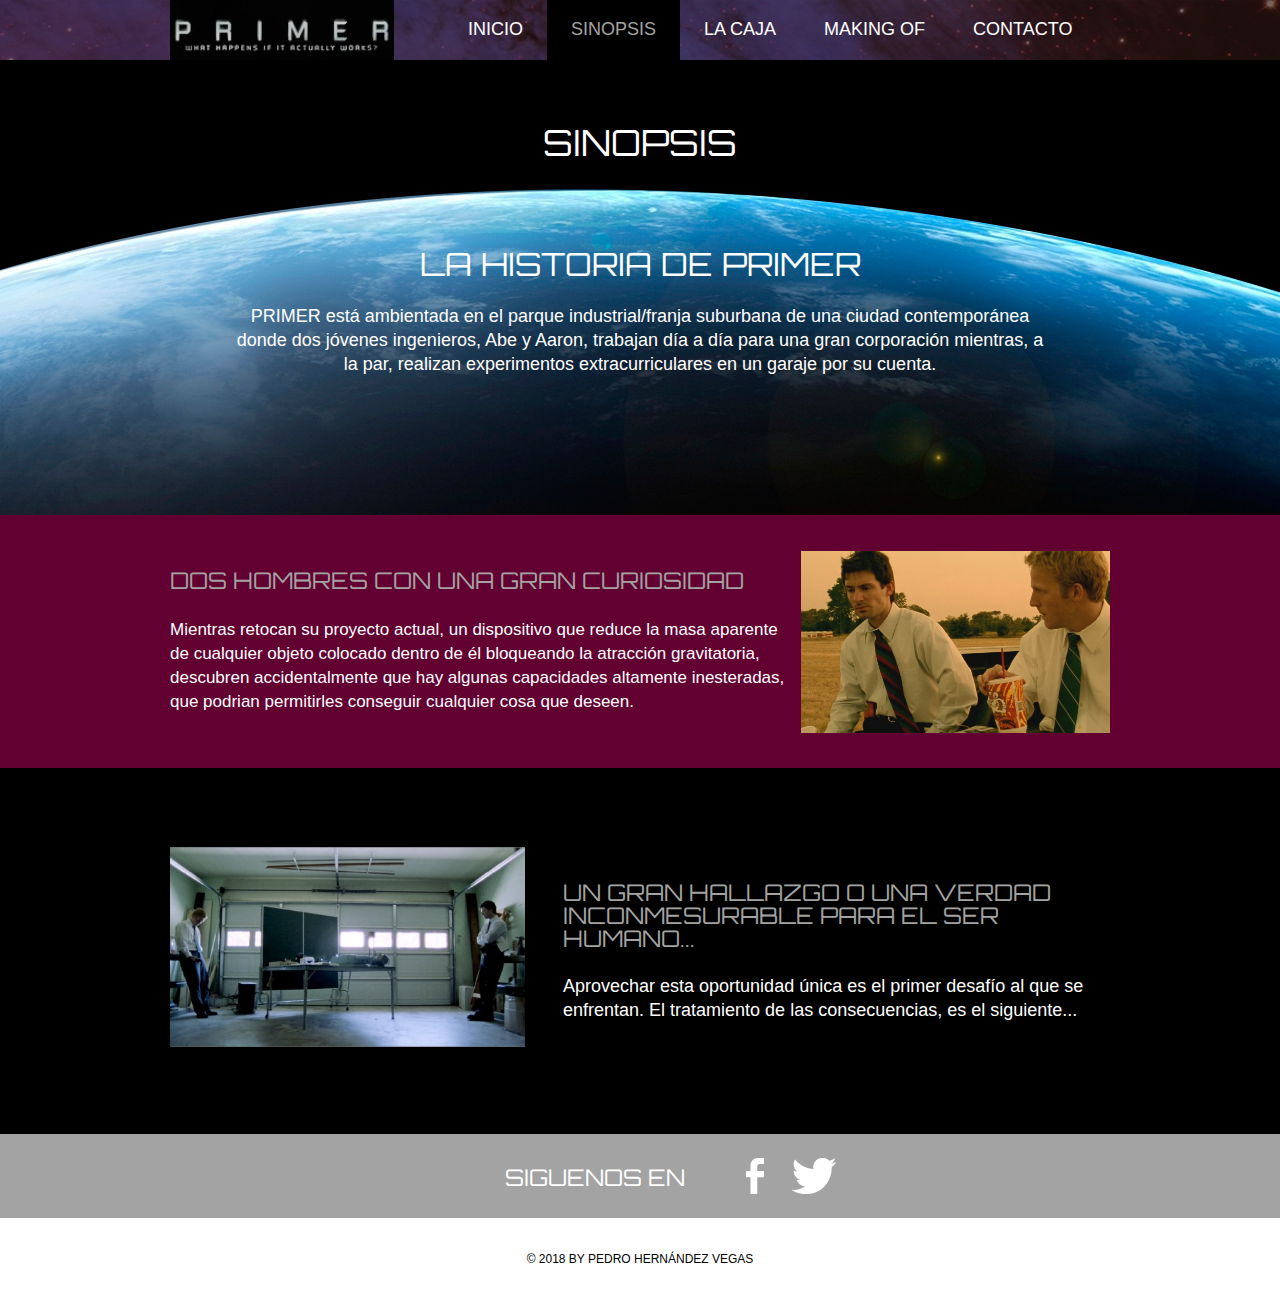
<file: about.html>
<!doctype html>
<html>
<head>
    <style>
        @import url('https://fonts.googleapis.com/css?family=Orbitron');
    </style>
	<meta charset="UTF-8">
	<meta name="viewport" content="width=device-width, initial-scale=1.0">
	<title>Sinopsis - la historia de primer</title>
	<link rel="stylesheet" href="css/style.css" type="text/css">
	<link rel="stylesheet" type="text/css" href="css/mobile.css">
	<script src="js/mobile.js" type="text/javascript"></script>
</head>
<body>
	<div id="page">
		<div id="header">
			<div>
				<a href="index.html" class="logo" ><img src="images/logo.png" alt="" height="60"></a>
				<ul id="navigation">
					<li>
						<a href="index.html">Inicio</a>
					</li>
					<li class="selected">
						<a href="about.html">Sinopsis</a>
					</li>
					<li>
						<a href="projects.html">La caja</a>
					</li>
					<li>
						<a href="blog.html">Making of</a>
					</li>
					<li>
						<a href="contact.html">Contacto</a>
					</li>
				</ul>
			</div>
		</div>
		<div id="body" class="about">
			<div class="header">
				<div>
					<h1>Sinopsis</h1>
					<h2>La historia de primer</h2>
					<p>PRIMER está ambientada en el parque industrial/franja suburbana de una ciudad contemporánea donde dos jóvenes ingenieros, Abe y Aaron, trabajan día a día para una gran corporación mientras, a la par, realizan experimentos extracurriculares en un garaje por su cuenta.</p>
				</div>
			</div>
			<div class="body">
				<div>
					<img src="images/characters.jpg" alt="" height="182">
					<h2>Dos hombres con una gran curiosidad</h2>
					<p> Mientras retocan su proyecto actual, un dispositivo que reduce la masa aparente de cualquier objeto colocado dentro de él bloqueando la atracción gravitatoria, descubren accidentalmente que hay algunas capacidades altamente inesteradas, que podrian permitirles conseguir cualquier cosa que deseen.</p>
				</div>
			</div>
			<div class="footer">
				<div>
					<img src="images/2.jpg" alt="" height="200">
					<h2>Un gran hallazgo o una verdad inconmesurable para el ser humano...</h2>
					<p> Aprovechar esta oportunidad única es el primer desafío al que se enfrentan. El tratamiento de las consecuencias, es el siguiente...</p>
				</div>s
			</div>
		</div>
		<div id="footer">
			<div class="connect">
				<div>
					<h1>SIGUENOS EN</h1>
					<div>
						<a href="http://facebook.com/pedro.hernandezvegas" class="facebook">facebook</a>
						<a href="https://twitter.com/Pedroherndez?lang=es" class="twitter">twitter</a>
					</div>
				</div>
			</div>
			<div class="footnote">
				<div>
					<p>© 2018 BY PEDRO HERNÁNDEZ VEGAS</p>
				</div>
			</div>
		</div>
	</div>
</body>
</html>
</file>
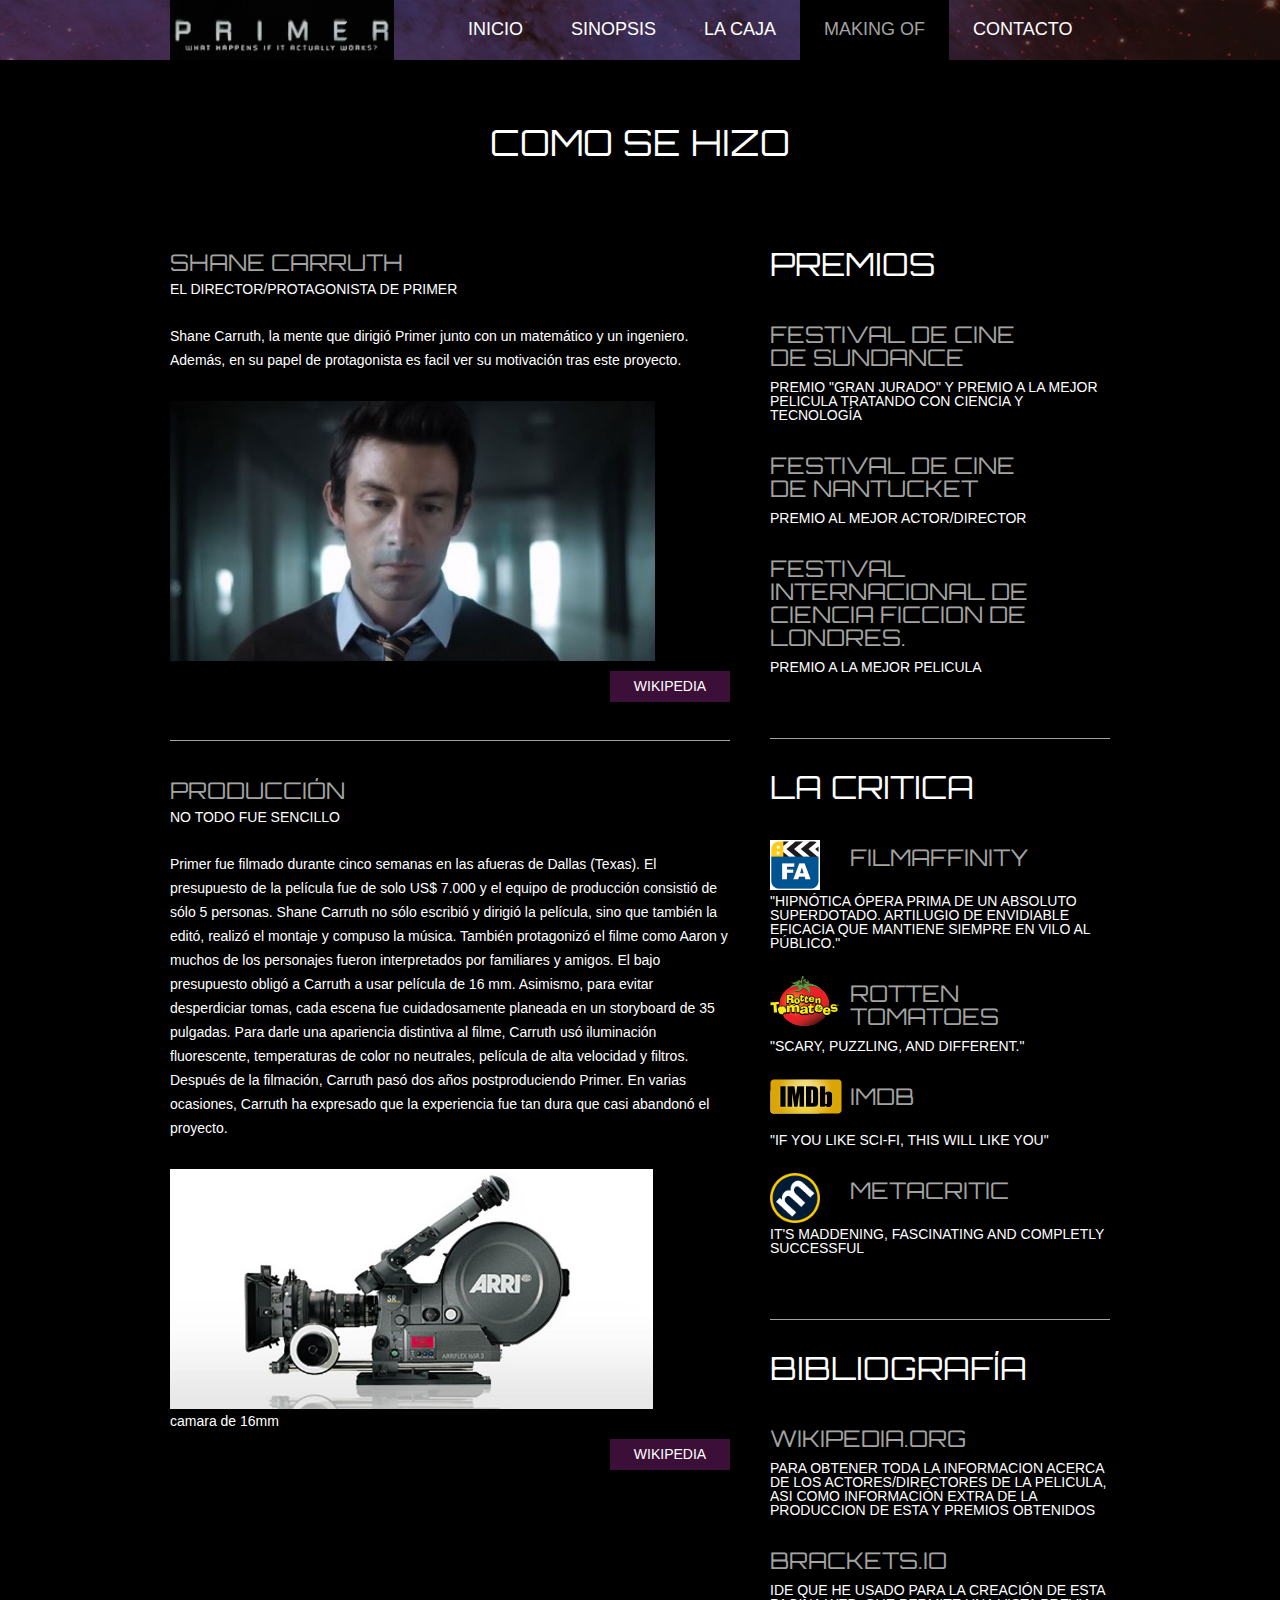
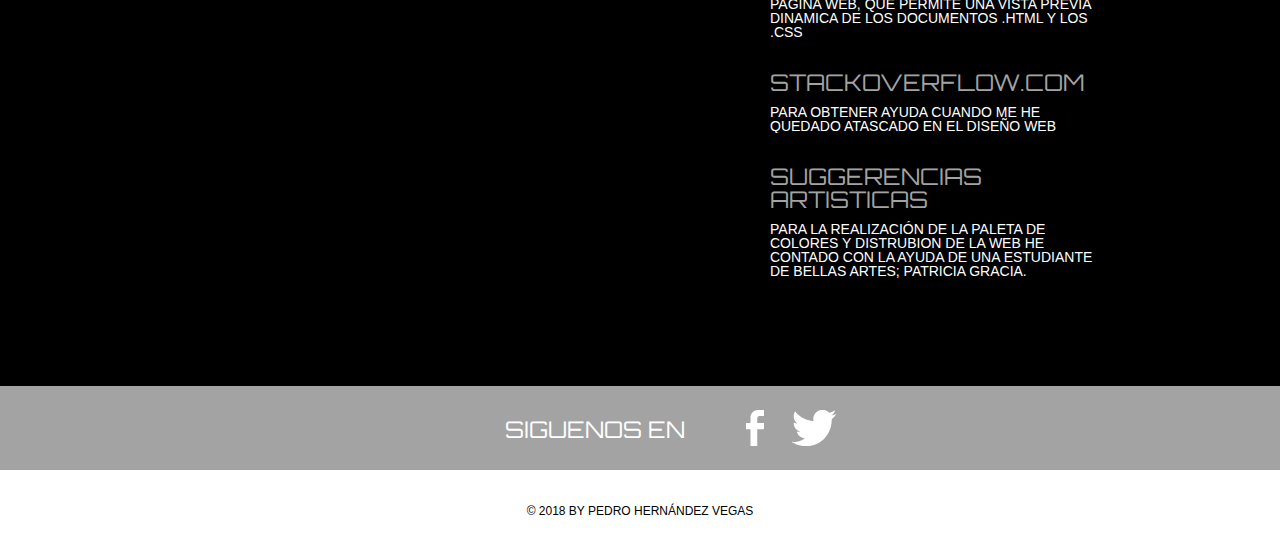
<file: blog.html>
<!doctype html>
<html>
<head>
    <style>
        @import url('https://fonts.googleapis.com/css?family=Orbitron');
    </style>
	<meta charset="UTF-8">
	<meta name="viewport" content="width=device-width, initial-scale=1.0">
	<title>Como se hizo - Primer</title>
	<link rel="stylesheet" href="css/style.css" type="text/css">
	<link rel="stylesheet" type="text/css" href="css/mobile.css">
	<script src="js/mobile.js" type="text/javascript"></script>
</head>
<body>
	<div id="page">
		<div id="header">
			<div>
				<a href="index.html" class="logo"><img src="images/v1.png" alt="" height="60"></a>
				<ul id="navigation">
					<li>
						<a href="index.html">inicio</a>
					</li>
					<li>
						<a href="about.html">sinopsis</a>
					</li>
					<li>
						<a href="projects.html">la caja</a>
					</li>
					<li class="selected">
						<a href="blog.html">making of</a>
					</li>
					<li>
						<a href="contact.html">Contacto</a>
					</li>
				</ul>
			</div>
		</div>
		<div id="body">
			<div class="header">
				<div>
					<h1>Como se hizo</h1>
					<div class="article">
						<ul>
							<li>
								<h1>Shane carruth</h1>
								<span>El director/protagonista de primer</span>
								<p>Shane Carruth, la mente que dirigió Primer junto con un matemático y un ingeniero. Además, en su papel de protagonista es facil ver su motivación tras este proyecto.</p>
                                <a href="https://en.wikipedia.org/wiki/Shane_Carruth"><img src="images/carruth.jpg" alt="" height="260"></a>
								<a href="https://en.wikipedia.org/wiki/Shane_Carruth" class="more">Wikipedia</a>
							</li>
							<li>
								<h1>Producción</h1>
								<span>No todo fue sencillo</span>
								<p>Primer fue filmado durante cinco semanas en las afueras de Dallas (Texas). El presupuesto de la película fue de solo US$ 7.000 y el equipo de producción consistió de sólo 5 personas. Shane Carruth no sólo escribió y dirigió la película, sino que también la editó, realizó el montaje y compuso la música. También protagonizó el filme como Aaron y muchos de los personajes fueron interpretados por familiares y amigos. El bajo presupuesto obligó a Carruth a usar película de 16 mm. Asimismo, para evitar desperdiciar tomas, cada escena fue cuidadosamente planeada en un storyboard de 35 pulgadas. Para darle una apariencia distintiva al filme, Carruth usó iluminación fluorescente, temperaturas de color no neutrales, película de alta velocidad y filtros.

                                Después de la filmación, Carruth pasó dos años postproduciendo Primer. En varias ocasiones, Carruth ha expresado que la experiencia fue tan dura que casi abandonó el proyecto.</p>
                                <a href="https://es.wikipedia.org/wiki/Primer_(pel%C3%ADcula)"><img src="images/16mm.jpg" alt="" height="240"> <p>camara de 16mm</p></a>
								<a href="https://es.wikipedia.org/wiki/Primer_(pel%C3%ADcula)" class="more">Wikipedia</a>
							</li>
						</ul>
					</div>
					<div class="sidebar">
						<ul>
							<li>
								<h1>Premios</h1>
                                <ul>
                                    <li>
                                        <h2>Festival de cine de Sundance</h2>
                                        <span> premio "Gran jurado" y premio a la mejor pelicula tratando con ciencia y tecnología</span>
                                    </li>
                                    <li>
                                        <h2>Festival de cine de Nantucket</h2>
                                        <span>Premio al mejor actor/director</span>
                                    </li>
                                    <li>
                                        <h2>Festival internacional de ciencia ficcion de Londres.</h2>
                                        <span>Premio a la mejor pelicula</span>
                                    </li>
                                </ul>
							</li>
							<li>
								<h1>La critica</h1>
								<ul>
									<li>
										<a href="https://www.filmaffinity.com/es/film338192.html"><img src="images/FA.png" alt="" height="50" ></a>
										<h2>Filmaffinity</h2>
										<span>"Hipnótica ópera prima de un absoluto superdotado. Artilugio de envidiable eficacia que mantiene siempre en vilo al público."</span>
									</li>
									<li>
										<a href="https://www.rottentomatoes.com/m/primer/"><img src="images/RT.svg" alt="" height="50"></a>
										<h2>Rotten Tomatoes</h2>
										<span>"Scary, puzzling, and different."</span>
									</li>
                                    <li>
										<a href="http://www.imdb.com/title/tt0390384/"><img src="images/imdb.svg" alt="" height="35"></a>
										<h2>IMDB</h2>
										<span>"If you like Sci-fi, this will like you"</span>
									</li>
                                    <li>
										<a href="http://www.metacritic.com/movie/primer/"><img src="images/Metacritic.svg.png" alt="" height="50"></a>
										<h2>Metacritic</h2>
										<span>It's maddening, fascinating and completly successful</span>
									</li>
								</ul>
							</li>
                            <li>
                                <h1>Bibliografía</h1>
                                <ul>
                                    <li>
                                        <h2>wikipedia.org</h2>
                                        <span>Para obtener toda la informacion acerca de los actores/directores de la pelicula, asi como información extra de la produccion de esta y premios obtenidos</span>
                                    </li>
                                    <li>
                                        <h2>brackets.io</h2>
                                        <span>IDE que he usado para la creación de esta pagina web, que permite una vista previa dinamica de los documentos .html y los .css</span>
                                    </li>
                                    <li>
                                        <h2>stackOverflow.com</h2>
                                        <span>Para obtener ayuda cuando me he quedado atascado en el diseño web</span>
                                    </li>
                                    <li>
                                        <h2>Suggerencias artisticas</h2>
                                        <span>Para la realización de la paleta de colores y distrubion de la web he contado con la ayuda de una estudiante de bellas artes; Patricia gracia.</span>
                                    </li>
                                </ul>
                            </li>
						</ul>
					</div>
				</div>
			</div>
		</div>
		<div id="footer">
			<div class="connect">
				<div>
					<h1>SIGUENOS EN</h1>
					<div>
						<a href="http://facebook.com/pedro.hernandezvegas" class="facebook">facebook</a>
						<a href="https://twitter.com/Pedroherndez?lang=es" class="twitter">twitter</a>
					</div>
				</div>
			</div>
			<div class="footnote">
				<div>
                    <p>© 2018 BY PEDRO HERNÁNDEZ VEGAS</p>
                </div>
			</div>
		</div>
	</div>
</body>
</html>
</file>
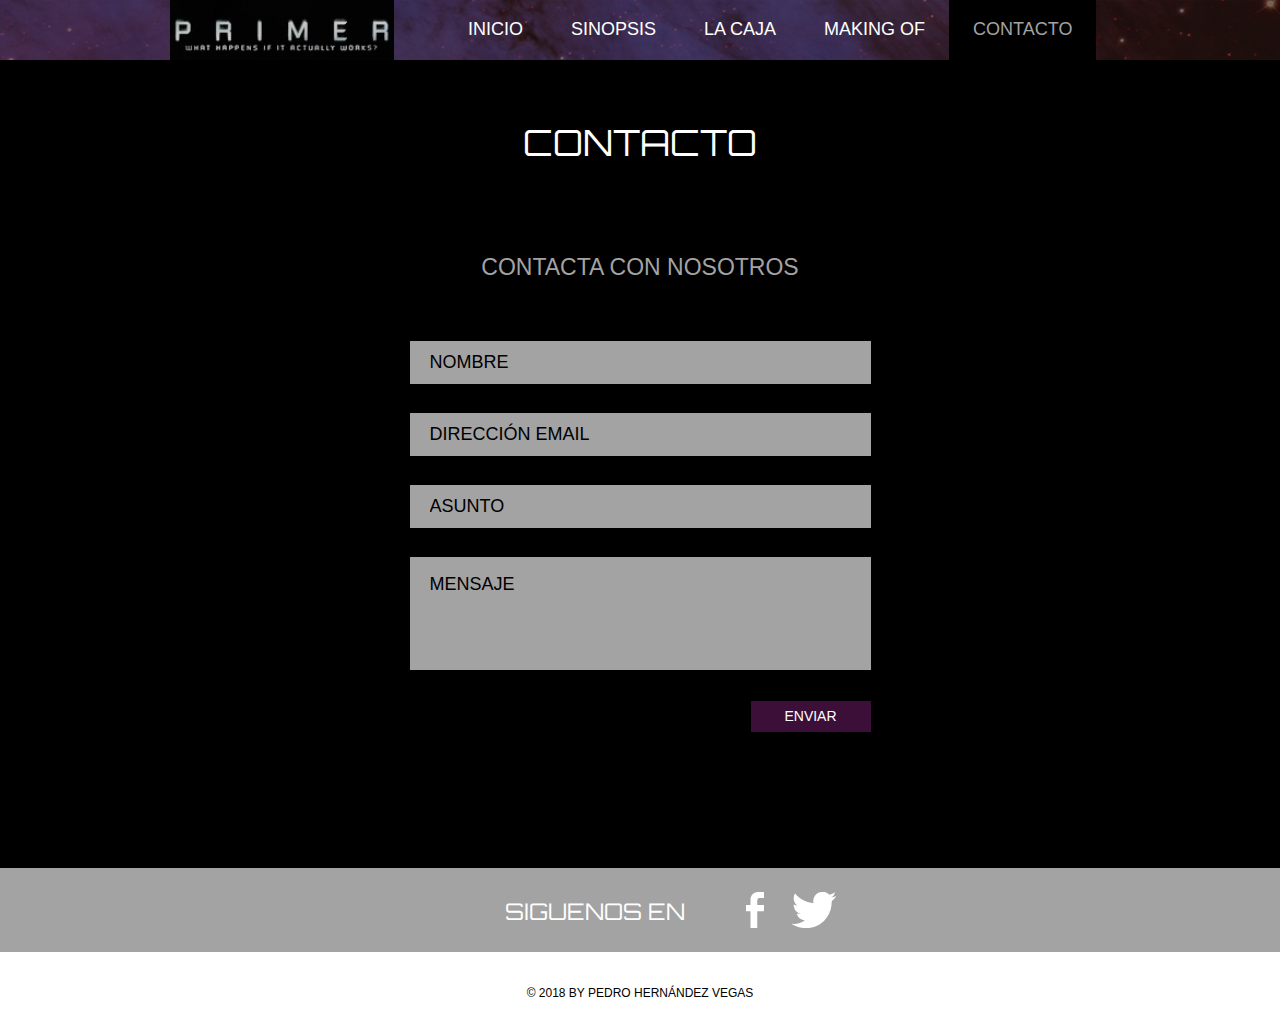
<file: contact.html>
<!doctype html>
<html>
<head>
    <style>
        @import url('https://fonts.googleapis.com/css?family=Orbitron');
    </style>
	<meta charset="UTF-8">
	<meta name="viewport" content="width=device-width, initial-scale=1.0">
	<title>contact - Space Science Website Template</title>
	<link rel="stylesheet" href="css/style.css" type="text/css">
	<link rel="stylesheet" type="text/css" href="css/mobile.css">
	<script src="js/mobile.js" type="text/javascript"></script>
</head>
<body>
	<div id="page">
		<div id="header">
			<div>
				<a href="index.html" class="logo"><img src="images/logo.png" alt="" height="60"></a>
				<ul id="navigation">
					<li>
						<a href="index.html">inicio</a>
					</li>
					<li>
						<a href="about.html">sinopsis</a>
					</li>
					<li>
						<a href="projects.html">La caja</a>
					</li>
					<li>
						<a href="blog.html">Making of</a>
					</li>
					<li class="selected">
						<a href="contact.html">Contacto</a>
					</li>
				</ul>
			</div>
		</div>
		<div id="body">
			<div class="header">
				<div class="contact">
					<h1>Contacto</h1>
					<h2>Contacta con nosotros</h2>
					<form action="index.html">
						<input type="text" name="Name" value="Nombre" onblur="this.value=!this.value?'Name':this.value;" onfocus="this.select()" onclick="this.value='';">
						<input type="text" name="Email Address" value="Dirección email" onblur="this.value=!this.value?'Email Address':this.value;" onfocus="this.select()" onclick="this.value='';">
						<input type="text" name="Subject" value="Asunto" onblur="this.value=!this.value?'Subject':this.value;" onfocus="this.select()" onclick="this.value='';">
						<textarea name="message" cols="50" rows="7">Mensaje</textarea>
						<input type="submit" value="Enviar" id="submit">
					</form>
				</div>
			</div>
		</div>
		<div id="footer">
			<div class="connect">
				<div>
					<h1>Siguenos en</h1>
					<div>
						<a href="http://facebook.com/pedro.hernandezvegas" class="facebook">facebook</a>
						<a href="https://twitter.com/Pedroherndez?lang=es" class="twitter">twitter</a>
					</div>
				</div>
			</div>
			<div class="footnote">
				<div>
					<p>© 2018 BY PEDRO HERNÁNDEZ VEGAS</p>
				</div>
			</div>
		</div>
	</div>
</body>
</html>
</file>
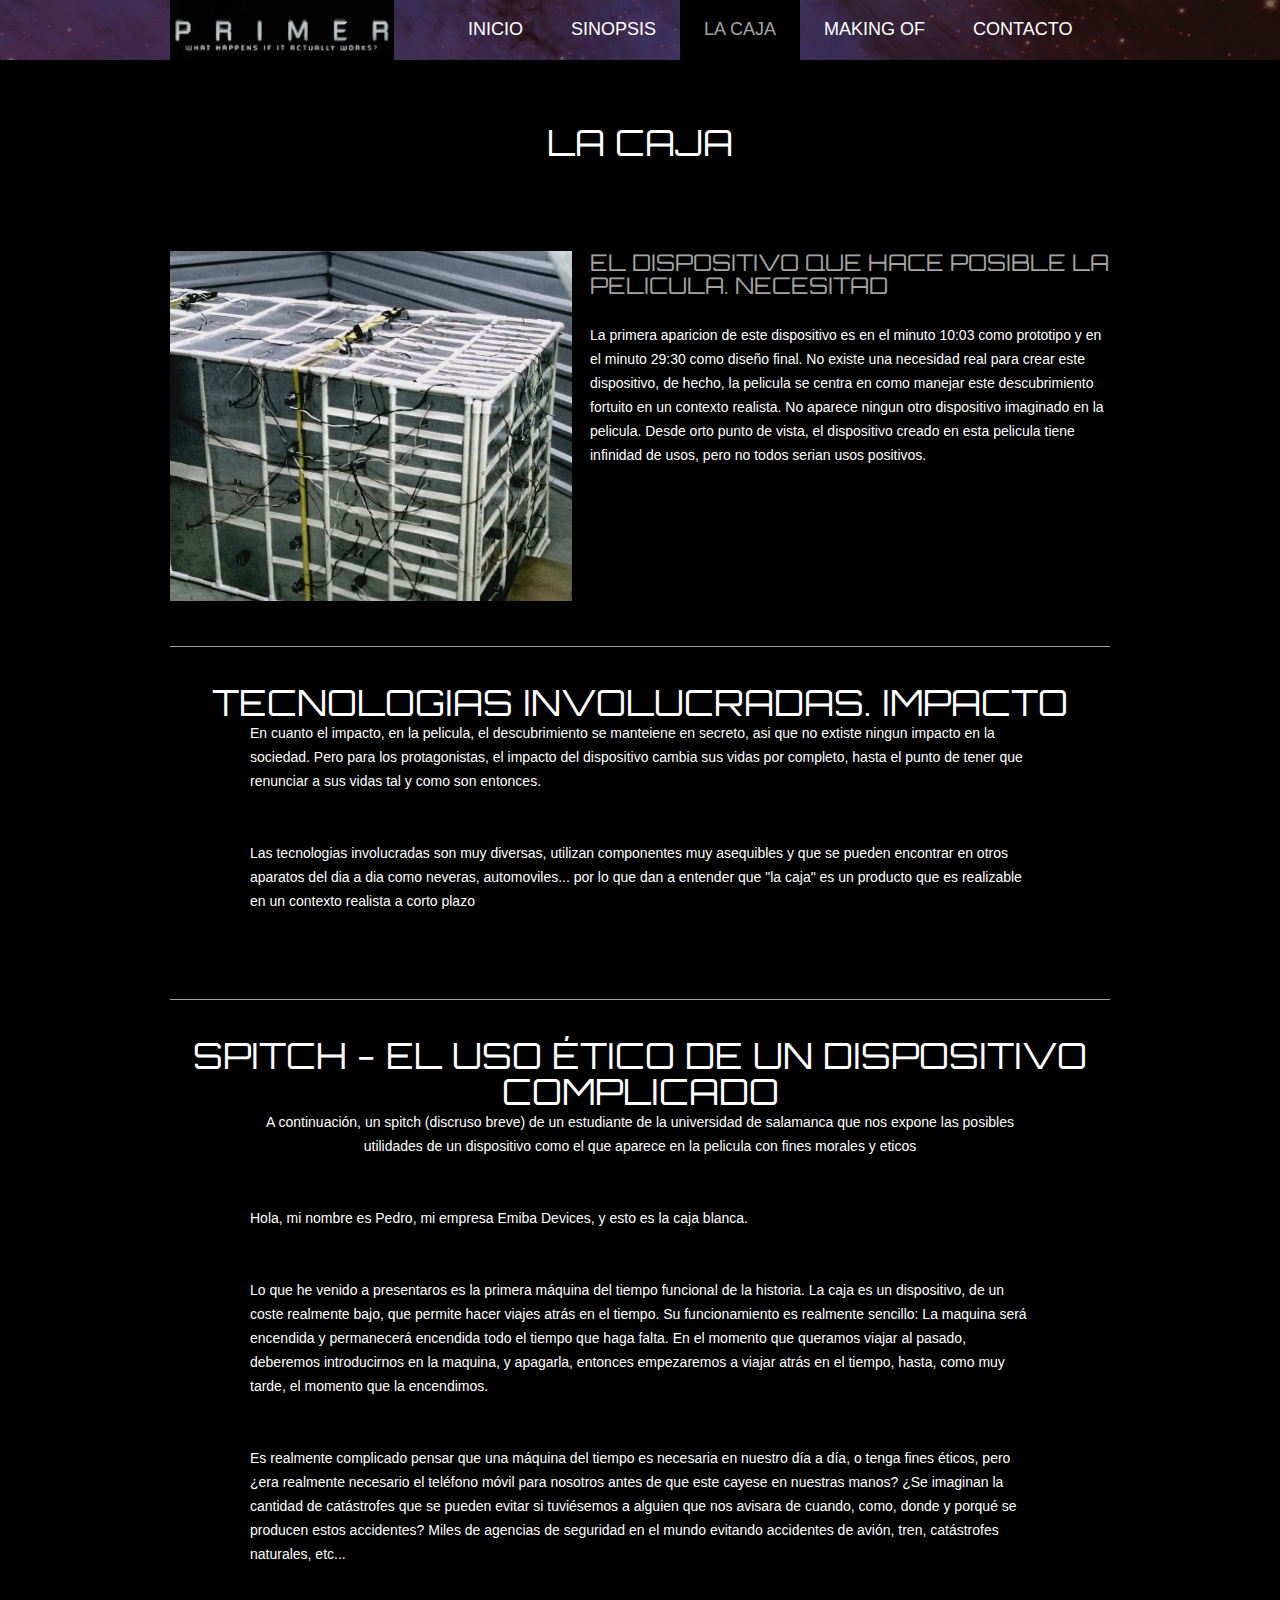
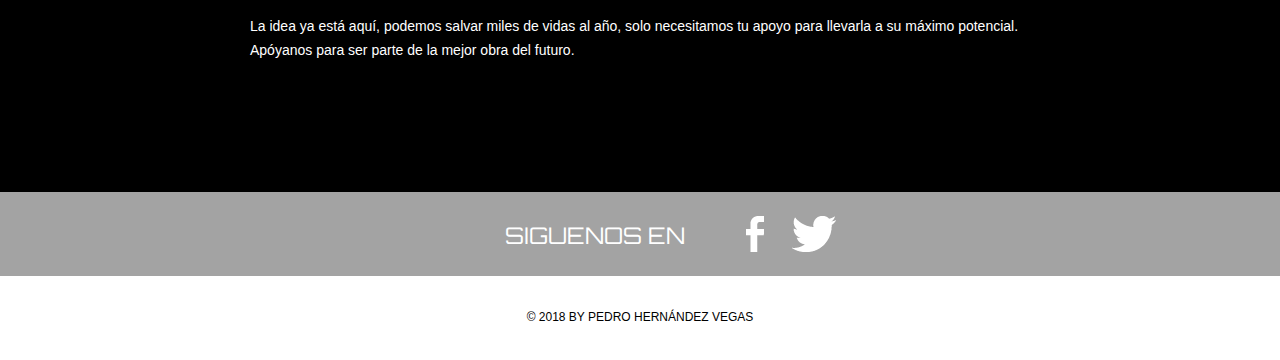
<file: projects.html>
<!doctype html>
<html>
<head>
    <style>
        @import url('https://fonts.googleapis.com/css?family=Orbitron');
    </style>
	<meta charset="UTF-8">
	<meta name="viewport" content="width=device-width, initial-scale=1.0">
	<title>La caja - El punto fuerte de Primer - interffaz imaginada</title>
	<link rel="stylesheet" href="css/style.css" type="text/css">
	<link rel="stylesheet" type="text/css" href="css/mobile.css">
	<script src="js/mobile.js" type="text/javascript"></script>
</head>
<body>
	<div id="page">
		<div id="header">
			<div>
				<a href="index.html" class="logo"><img src="images/logo.png" alt="" height="60"></a>
				<ul id="navigation">
					<li>
						<a href="index.html">inicio</a>
					</li>
					<li>
						<a href="about.html">sinopsis</a>
					</li>
					<li class="selected">
						<a href="projects.html">La caja</a>
					</li>
					<li>
						<a href="blog.html">making of</a>
					</li>
					<li>
						<a href="contact.html">Contacto</a>
					</li>
				</ul>
			</div>
		</div>
		<div id="body">
			<div class="header">
				<div>
					<h1>La caja</h1>
					<ul>
						<li>
							<a><img src="images/caja.jpg" alt="" height="350px";></a>
							<div>
								<h1>EL DISPOSITIVO QUE HACE POSIBLE LA PELICULA. Necesitad</h1>
                                <p> La primera aparicion de este dispositivo es en el minuto 10:03 como prototipo y en el minuto 29:30 como diseño final. No existe una necesidad real para crear este dispositivo, de hecho, la pelicula se centra en como manejar este descubrimiento fortuito en un contexto realista. No aparece ningun otro dispositivo imaginado en la pelicula. Desde orto punto de vista, el dispositivo creado en esta pelicula tiene infinidad de usos, pero no todos serian usos positivos.
                                </p>
							</div>
						</li>
						<li>
							<div2>
								<h1 style="margin: auto" >Tecnologias involucradas. Impacto</h1>
								<p1> En cuanto el impacto, en la pelicula, el descubrimiento se manteiene en secreto, asi que no extiste ningun impacto en la sociedad. Pero para los protagonistas, el impacto del dispositivo cambia sus vidas por completo, hasta el punto de tener que renunciar a sus vidas tal y como son entonces.</p1>
                                <p1> Las tecnologias involucradas son muy diversas, utilizan componentes muy asequibles y que se pueden encontrar en otros aparatos del dia a dia como neveras, automoviles... por lo que dan a entender que "la caja" es un producto que es realizable en un contexto realista a corto plazo </p1>
							</div2>
						</li>
                        <li>
							<div2>
								<h1 style="margin: auto" >Spitch - El uso ético de un dispositivo complicado</h1>
								<p> A continuación, un spitch (discruso breve) de un estudiante de la universidad de salamanca que nos expone las posibles utilidades de un dispositivo como el que aparece en la pelicula con fines morales y eticos</p>
                                <p1> Hola, mi nombre es Pedro, mi empresa Emiba Devices, y esto es la caja blanca.</p1>
                                <p1>Lo que he venido a presentaros es la primera máquina del tiempo funcional de la historia. La caja es un dispositivo, de un coste realmente bajo, que permite hacer viajes atrás en el tiempo. Su funcionamiento es realmente sencillo: La maquina será encendida y permanecerá encendida todo el tiempo que haga falta. En el momento que queramos viajar al pasado, deberemos introducirnos en la maquina, y apagarla, entonces empezaremos a viajar atrás en el tiempo, hasta, como muy tarde, el momento que la encendimos. </p1>
                                <p1>Es realmente complicado pensar que una máquina del tiempo es necesaria en nuestro día a día, o tenga fines éticos, pero ¿era realmente necesario el teléfono móvil para nosotros antes de que este cayese en nuestras manos? ¿Se imaginan la cantidad de catástrofes que se pueden evitar si tuviésemos a alguien que nos avisara de cuando, como, donde y porqué se producen estos accidentes? Miles de agencias de seguridad en el mundo evitando accidentes de avión, tren, catástrofes naturales, etc... </p1>
                                <p1>La idea ya está aquí, podemos salvar miles de vidas al año, solo necesitamos tu apoyo para llevarla a su máximo potencial. Apóyanos para ser parte de la mejor obra del futuro.
                                </p1>
							</div2>
						</li>
					</ul>
				</div>
			</div>
		</div>
		<div id="footer">
			<div class="connect">
				<div>
					<h1>Siguenos en</h1>
					<div>
						<a href="http://facebook.com/pedro.hernandezvegas" class="facebook">facebook</a>
						<a href="https://twitter.com/Pedroherndez?lang=es" class="twitter">twitter</a>
					</div>
				</div>
			</div>
			<div class="footnote">
				<div>
					<p>© 2018 BY PEDRO HERNÁNDEZ VEGAS</p>
				</div>
			</div>
		</div>
	</div>
</body>
</html>
</file>
<file: css/style.css>
body {
	margin: 0;
	padding: 0;
	position: relative;
	width: auto;
}
body #page {
	background: url("../images/bg-home.jpg") no-repeat scroll center top #000000;
	margin: 0;
	overflow: hidden;
	padding: 0;
	width: auto;
	z-index: 3;
}
a {
	text-decoration: none;
	outline: none;
}
a:active {
	background: none;
}
img {
	border: none;
}
/*----------------------------------------header-styles---------------------------------------*/
#header {
	background: url(../images/bg-transparent1.png) repeat;
	margin: 0;
	min-height: 60px;
	padding: 0;
	width: auto;
}
#header div {
	margin: 0 auto;
	max-width: 940px;
	min-height: 60px;
	padding: 0 10px;
}
#header div a.logo {
	display: block;
	float: left;
	height: 60px;
	margin: 0 44px 0 0;
	padding: 0;
	width: 230px;
}
#header div a img {
	display: block;
	margin: 0;
	padding: 0;
	width: auto;
}
#header div ul {
	display: inline-block;
	float: left;
	list-style: none;
	margin: 0;
	padding: 0;
	width: auto;
}
#header div ul li {
	float: left;
	margin: 0;
	padding: 0;
	width: auto;
}
#header div ul li a {
	color: #ffffff;
	display: block;
	font-family: Arial;
	font-size: 18px;
	font-weight: normal;
	line-height: 59px;
	margin: 0;
	min-height: 60px;
	padding: 0 24px;
 *padding: 0 23px; /* Needed for IE8 and old versions */
	text-align: center;
	text-transform: uppercase;
	width: auto;
}
#header div ul li a:hover {
	background-color: #620031;
	color: #ffffff;
}
#header div ul li.selected a {
	background-color: #000000;
	color: #a3a3a3;
}
#header div ul li.menu {
	position: relative;
}
#header div ul li.menu ul {
	display: block;
	left: -99999px;
	list-style: none;
	margin: 0;
	padding: 0;
	position: absolute;
	top: 60px;
	width: 142px;
	z-index: 50;
}
#header div ul li.menu:hover ul.primary {
	left: 31px;
}
#header div ul li.menu ul.primary.selected {
	left: 31px;
}
#header div ul li.menu:hover ul.secondary {
	left: -20px;
}
#header div ul li.menu ul.secondary.selected {
	left: -20px;
}
#header div ul li.menu ul li {
	margin: 0;
	padding: 0;
	width: auto;
}
#header div ul li.menu ul li a {
	background-color: #620031;
	color: #ffffff;
	display: block;
	font-family: Arial;
	font-size: 18px;
	font-weight: normal;
	line-height: 60px;
	margin: 0;
	min-height: 60px;
	padding: 0 10px;
	text-align: center;
	text-transform: uppercase;
	width: auto;
}
#header div ul li.menu ul.primary.selected li a, #header div ul li.menu ul.secondary.selected li a {
	background-color: #000000;
	color: #a3a3a3;
}
/*----------------------------------------body-home-styles---------------------------------------*/
#body {
	background-color: #000000;
	margin: 0;
	min-height: 808px;
	overflow: hidden;
	padding: 0;
	width: 100%;
}
#body.home {
	background: none;
	margin: 0;
	min-height: 1108px;
	overflow: hidden;
	padding: 0;
	width: 100%;
}
#body.home .header {
	background: none;
	margin: 0;
	overflow: hidden;
	padding: 0;
	width: 100%;
}
#body.home .header div {
	margin: 0 auto;
	max-width: 940px;
	overflow: hidden;
	padding: 0 10px;
	position: relative;
}
#body.home .header div h1 {
	color: #FFFFFF;
	display: block;
	float: right;
	font-family: 'Orbitron', sans-serif;
	font-size: 60px;
	font-weight: normal;
	line-height: 60px;
	margin: 20px 0 27px;
	padding: 0 38px 0 399px;
	position: relative;
	text-align: right;
	text-transform: uppercase;
	width: 503px;
	z-index: 60;
}
#body.home .header div h2 {
	color: #FFFFFF;
	display: block;
	float: right;
	font-family: helvetica;
	font-size: 43px;
	font-weight: normal;
	line-height: 43px;
	margin: 0 0 36px;
    padding: 0 38px 0 399px;
	position: relative;
	text-align: right;
	text-transform: uppercase;
	width: 288px;
	z-index: 60;
}
#body.home .header div a.more {
	background-color: #000000;
	color: #a3a3a3;
	display: block;
	float: right;
	font-family: Arial;
	font-size: 18px;
	font-weight: normal;
	height: 49px;
	line-height: 49px;
	padding: 0;
	text-align: center;
	text-transform: uppercase;
	position: relative;
	width: 180px;
	z-index: 55;
}
#body.home .header div a.more:hover {
	background-color: #ab000b;
	color: #ffffff;
}
#body.home .header div h3 {
	background: url("../images/bg-transparent1.png") repeat;
	color: #A3A3A3;
	float: left;
	font-family: Helvetica;
	font-size: 23px;
	font-weight: normal;
	line-height: 23px;
	margin: 96px 0 0;
 *margin: 102px 0 0;/* Needed for IE8 and old versions */
	min-height: 27px;
	padding: 17px 0 10px;
	position: relative;
	text-align: center;
	text-transform: uppercase;
	width: 940px;
}
#body.home .header div ul {
	display: inline-block;
	list-style: none outside none;
	margin: 0 0 -6px;
	overflow: hidden;
	padding: 0;
	width: auto;
}
#body.home .header div ul li:first-child {
	padding: 0;
}
#body.home .header div ul li {
	border: medium none;
	float: left;
	margin: 0;
	padding: 0;
	width: auto;
}
#body.home .header div ul li a {
	display: block;
	float: none;
	height: 156px;
	margin: 0;
	padding: 0;
	width: 235px;
}
#body.home .header div ul li a img {
	cursor: pointer;
	filter: alpha(opacity=100);/* Needed for IE8 and old versions */
	opacity: 1.0;
	display: block;
	margin: 0;
	padding: 0;
	width: auto;
}
#body.home .header div ul li a img:hover {
	filter: alpha(opacity=70);/* Needed for IE8 and old versions */
	opacity: 0.7;
}
#body.home .body {
	background: url(../images/bg-transparent1.png) repeat;
	margin: 0;
	min-height: 168px;
	overflow: hidden;
	padding: 0;
	width: 60%;
    margin: auto
}
#body.home .body div {
	margin: 0 auto;
	max-width: 940px;
	overflow: hidden;
	padding: 31px 10px 0;
}
#body.home .body div h1 {
	color: #FFFFFF;
	display: block;
	font-family: 'Orbitron', sans-serif;;
	font-size: 32px;
	font-weight: normal;
	line-height: 32px;
	margin: 0 auto 24px;
	padding: 0;
	text-align: center;
	text-transform: uppercase;
	width: 780px;
}
#body.home .body div p {
	color: #ffffff;
	display: block;
	font-family: Arial;
	font-size: 18px;
	font-weight: normal;
	line-height: 24px;
	margin: 0 auto;
	padding: 0;
	text-align: center;
	width: 780px;
}
#body.home .body div p a {
	color: #ffffff;
	font-family: Arial;
	font-size: 18px;
	font-weight: normal;
	line-height: 24px;
	margin: 0 auto;
	padding: 0;
	text-decoration: underline;
}
#body.home .body div p a:hover {
	color: #a3a3a3;
}
#body.home .footer {
	background-color: #000000;
	margin: 0;
	overflow: hidden;
	padding: 0;
	width: 100%;
}
#body.home .footer div {
	margin: 0 auto;
	max-width: 960px;
	overflow: hidden;
	padding: 32px 0 16px;
}
#body.home .footer div ul {
	display: inline-block;
	list-style: none;
	margin: 0;
	overflow: hidden;
	padding: 0;
	width: auto;
}
#body.home .footer div ul li:first-child {
	float: left;
	margin: 0 10px;
	padding: 0;
	width: 460px;
}
#body.home .footer div ul li {
	float: left;
	margin: 0 0 0 10px;
	padding: 0 0 0 20px;
	width: 440px;
}
#body.home .footer div ul li h1 {
	color: #FFFFFF;
	font-family: 'Orbitron', sans-serif;
	font-size: 32px;
	font-weight: normal;
	line-height: 32px;
	margin: 0 0 44px;
	padding: 0;
	text-align: left;
	text-transform: uppercase;
	width: auto;
}
#body.home .footer div ul li a {
	display: block;
	height: 258px;
	margin: 0;
	position: relative;
	padding: 0;
	width: 460px;
}
#body.home .footer div ul li a img {
	cursor: pointer;
	filter: alpha(opacity=100);/* Needed for IE8 and old versions */
	opacity: 1.0;
	display: block;
	margin: 0;
	padding: 0;
	width: auto;
}
#body.home .footer div ul li a:hover img {
	filter: alpha(opacity=70);/* Needed for IE8 and old versions */
	opacity: 0.7;
}
#body.home .footer div ul li a:hover span {
	background: url(../images/icons.png) no-repeat 0 -226px;
}
#body.home .footer div ul li ul {
	display: inline-block;
	list-style: none outside none;
	margin: 0;
	overflow: hidden;
	padding: 0;
	width: 440px;
}
#body.home .footer div ul li ul li {
	border-top: 1px solid #A3A3A3;
	float: none;
	margin: 0;
	overflow: hidden;
	padding: 39px 10px 38px 0;
	width: 440px;
}
#body.home .footer div ul li ul li:first-child {
	border: medium none;
	margin: 0;
	padding: 0 0 38px;
	width: 440px;
}
#body.home .footer div ul li ul li a {
	display: block;
	float: left;
	height: 90px;
	margin: 0 20px 0 0;
	padding: 0;
	width: 100px;
}
#body.home .footer div ul li ul li a img {
	cursor: pointer;
	filter: alpha(opacity=100);/* Needed for IE8 and old versions */
	opacity: 1.0;
	display: block;
	margin: 0;
	padding: 0;
	width: auto;
}
#body.home .footer div ul li ul li a img:hover {
	filter: alpha(opacity=70);/* Needed for IE8 and old versions */
	opacity: 0.7;
}
#body.home .footer div ul li ul li h1 {
	color: #A3A3A3;
	float: left;
	font-family: helvetica;
	font-size: 23px;
	font-weight: normal;
	line-height: 23px;
	margin: 0;
	padding: 4px 0 8px;
	text-align: left;
	text-transform: uppercase;
	width: 310px;
}
#body.home .footer div ul li ul li span {
	color: #FFFFFF;
	display: block;
	float: left;
	font-family: Arial;
	font-size: 14px;
	font-weight: normal;
	line-height: 14px;
	margin: 0 0 10px;
	padding: 0;
	text-align: left;
	text-transform: uppercase;
	width: 310px;
}
#body.home .footer div ul li ul li a.more {
	background-color: #3c0f38;
	color: #ffffff;
	display: block;
	float: right;
	font-family: Arial;
	font-size: 14px;
	font-weight: normal;
	height: 31px;
	line-height: 31px;
	margin: 0;
	padding: 0;
	text-align: center;
	text-transform: uppercase;
	width: 120px;
}
#body.home .footer div ul li ul li a.more:hover {
	background-color: #620031;
}
/*----------------------------------------body-styles---------------------------------------*/
#body.about .header {
	background: url(../images/bg-about.jpg) no-repeat center top #000000;
    background-size: cover;
	margin: 0;
	min-height: 455px;
	padding: 0;
	width: 100%;
}
#body.about .header div, #body .header div {
	margin: 0 auto;
	max-width: 960px;
	overflow: hidden;
	padding: 65px 0 40px;
}
#body.about .header div h1, #body .header div h1 {
	color: #FFFFFF;
	display: block;
	font-family: 'Orbitron', sans-serif;
	font-size: 36px;
	font-weight: normal;
	line-height: 36px;
	margin: 0 auto 87px;
	padding: 0;
	text-align: center;
	text-transform: uppercase;
	width: 940px;
}
#body.about .header div h2 {
	color: #FFFFFF;
	display: block;
	font-family: 'Orbitron', sans-serif;
	font-size: 32px;
	font-weight: normal;
	line-height: 32px;
	margin: 0 auto 24px;
	padding: 0;
	text-align: center;
	text-transform: uppercase;
	width: 820px;
}
#body.about .header div p {
	color: #ffffff;
	display: block;
	font-family: Arial;
	font-size: 18px;
	font-weight: normal;
	line-height: 24px;
	margin: 0 auto;
	padding: 0;
	text-align: center;
	width: 820px;
}
#body.about .body {
	background-color: #620031;
	margin: 0;
	min-height: 253px;
	overflow: hidden;
	padding: 0;
	width: 100%;
}
#body.about .body div {
	margin: 0 auto;
	max-width: 940px;
	overflow: hidden;
	padding: 36px 10px 35px;
}
#body.about .body div h2 {
	color: #A3A3A3;
	float: left;
	font-family: 'Orbitron', sans-serif;
	font-size: 23px;
	font-weight: normal;
	line-height: 23px;
	margin: 18px 0 26px;
	padding: 0;
	text-align: left;
	text-transform: uppercase;
	width: 620px;
}
#body.about .body div p {
	color: #ffffff;
	display: block;
	float: left;
	font-family: Arial;
	font-size: 17px;
	font-weight: normal;
	line-height: 24px;
	margin: 0;
	padding: 0;
	text-align: left;
	width: 620px;
}
#body.about .body div p a {
	color: #ffffff;
	font-family: Arial;
	font-size: 14px;
	font-weight: normal;
	line-height: 24px;
	margin: 0;
	padding: 0;
	text-decoration: underline;
}
#body.about .body div p a:hover {
	color: #a3a3a3;
}
#body.about .body div img {
	display: block;
	float: right;
	margin: 0;
	padding: 0;
	width: auto;
}
#body.about .footer {
	background-color: #000000;
	margin: 0;
	min-height: 366px;
	padding: 0;
	width: 100%;
}
#body.about .footer div {
	margin: 0 auto;
	overflow: hidden;
	padding: 79px 0 0 10px;
	width: 950px;
}
#body.about .footer div h2 {
	color: #A3A3A3;
	float: right;
	font-family: 'Orbitron', sans-serif;
	font-size: 23px;
	font-weight: normal;
	line-height: 23px;
	margin: 34px 0 24px;
	padding: 0;
	text-align: left;
	text-transform: uppercase;
	width: 557px;
}
#body.about .footer div p {
	color: #ffffff;
	display: block;
	float: right;
	font-family: Arial;
	font-size: 18px;
	font-weight: normal;
	line-height: 24px;
	margin: 0 auto;
	padding: 0;
	text-align: left;
	width: 557px;
}
#body.about .footer div p a {
	color: #ffffff;
	font-family: Arial;
	font-size: 18px;
	font-weight: normal;
	line-height: 24px;
	margin: 0 auto;
	padding: 0;
	text-decoration: underline;
}
#body.about .footer div p a:hover {
	color: #a3a3a3;
}
#body.about .footer div img {
	float: left;
	display: block;
	margin: 0;
	padding: 0;
	width: auto;
}
#body.about .section {
	background-color: #3c0f38;
	margin: 0;
	min-height: 234px;
	padding: 0;
	width: auto;
}
#body.about .section div {
	margin: 0 auto;
	max-width: 960px;
	overflow: hidden;
	padding: 58px 0 55px;
}
#body.about .section div h2 {
	color: #A3A3A3;
	display: block;
	font-family: Helvetica;
	font-size: 23px;
	font-weight: normal;
	line-height: 23px;
	margin: 0 auto 26px;
	padding: 0;
	text-align: center;
	text-transform: uppercase;
	width: 780px;
}
#body.about .section div p {
	color: #ffffff;
	display: block;
	font-family: Arial;
	font-size: 14px;
	font-weight: normal;
	line-height: 24px;
	margin: 0 auto;
	padding: 0;
	text-align: center;
	width: 780px;
}
#body.about .section div p a {
	color: #ffffff;
	font-family: Arial;
	font-size: 14px;
	font-weight: normal;
	line-height: 24px;
	margin: 0;
	padding: 0;
	text-decoration: underline;
}
#body.about .section div p a:hover {
	color: #a3a3a3;
}
#body .header {
	margin: 0 auto;
	padding: 0;
	width: 100%;
}
#body .header div ul {
	display: inline-block;
	max-width: 940px;
	list-style: none outside none;
	margin: 0;
	padding: 3px 10px 0;
}
#body .header div ul li:first-child {
	border: none;
	padding: 0 0 38px;
}
#body .header div ul li {
	border-top: 1px solid #A3A3A3;
	margin: 0;
	overflow: hidden;
	padding: 38px 0;
	width: auto;
}
#body .header div ul li a {
	display: block;
	float: left;
	height: 217px;
	margin: 0 40px 0 0;
	padding: 0;
	width: 380px;
}
#body .header div ul li a img {
	cursor: pointer;
	filter: alpha(opacity=100);/* Needed for IE8 and old versions */
	opacity: 1.0;
	display: block;
	margin: 0;
	padding: 0;
	width: auto;
}
#body .header div ul li a img:hover {
	filter: alpha(opacity=70);/* Needed for IE8 and old versions */
	opacity: 0.7;
}
#body .header div ul li div {
	float: left;
	margin: 0;
	overflow: hidden;
	padding: 0;
	width: 520px;
    margin-bottom: 100px;
}
#body .header div ul li div h1 {
	color: #A3A3A3;
	font-family: 'Orbitron', sans-serif;
	font-size: 23px;
	font-weight: normal;
	line-height: 23px;
	margin: 0 0 26px;
	padding: 0;
	text-align: left;
	text-transform: uppercase;
	width: 520px;
}
#body .header div ul li div p {
	color: #FFFFFF;
	font-family: Arial;
	font-size: 14px;
	font-weight: normal;
	line-height: 24px;
	margin: 0 0 41px;
	padding: 0;
	text-align: left;
	width: 520px;
}
#body .header div p1 {
	color: #FFFFFF;
	display: block;
	font-family: Arial;
	font-size: 14px;
	font-weight: normal;
	line-height: 24px;
	margin: 0 auto 48px;
	padding: 0;
	text-align: left;
	width: 780px;
}
#body .header div ul li div p a {
	color: #FFFFFF;
	display: inline;
	float: none;
	font-family: Arial;
	font-size: 14px;
	font-weight: normal;
	height: auto;
	line-height: 24px;
	margin: 0;
	padding: 0;
	text-decoration: underline;
	width: auto;
}
#body .header div ul li div p a:hover {
	color: #a3a3a3;
}
#body .header div ul li div a.more {
	background-color: #3c0f38;
	color: #ffffff;
	display: block;
	float: right;
	font-family: Arial;
	font-size: 14px;
	font-weight: normal;
	height: 31px;
	line-height: 31px;
	margin: 0;
	padding: 0;
	text-align: center;
	text-transform: uppercase;
	width: 120px;
}
#body .header div ul li div a.more:hover {
	background-color: #620031;
}
#body .header div img {
	display: block;
	margin: 0 auto;
	padding: 3px 0 0;
	width: auto;
}
#body .header div h2 {
	color: #A3A3A3;
	display: block;
	font-family: Helvetica;
	font-size: 23px;
	font-weight: normal;
	line-height: 23px;
	margin: 0 auto;
	padding: 53px 0 27px;
	text-align: center;
	text-transform: uppercase;
	width: 780px;
}
#body .header div p {
	color: #FFFFFF;
	display: block;
	font-family: Arial;
	font-size: 14px;
	font-weight: normal;
	line-height: 24px;
	margin: 0 auto 48px;
	padding: 0;
	text-align: center;
	width: 780px;
}
#body .header div p a {
	color: #ffffff;
	font-family: Arial;
	font-size: 14px;
	font-weight: normal;
	line-height: 24px;
	margin: 0 auto;
	padding: 0;
	text-decoration: underline;
}
#body .header div p a:hover {
	color: #a3a3a3;
}
#body .header div .article {
	float: left;
	margin: 0 40px 0 10px;
	padding: 0;
	width: 560px;
}
#body .header div .article ul {
	display: inline-block;
	list-style: none outside none;
	margin: 0;
	padding: 3px 0 0;
	width: 560px;
}
#body .header div .article ul li:first-child {
	border: none;
	padding: 0 0 38px;
}
#body .header div .article ul li {
	border-top: 1px solid #a3a3a3;
	margin: 0;
	overflow: hidden;
	padding: 38px 0 38px;
	width: auto;
}
#body .header div .article ul li a {
	display: block;
	height: 241px;
	margin: 0 0 29px;
	padding: 0;
	width: 560px;
}
#body .header div .article ul li a img {
	cursor: pointer;
	filter: alpha(opacity=100);/* Needed for IE8 and old versions */
	opacity: 1.0;
	display: block;
	margin: 0;
	padding: 0;
	width: auto;
}
#body .header div .article ul li a img:hover {
	filter: alpha(opacity=70);/* Needed for IE8 and old versions */
	opacity: 0.7;
}
#body .header div .article ul li h1 {
	color: #A3A3A3;
	font-family: 'Orbitron', sans-serif;
	font-size: 23px;
	font-weight: normal;
	line-height: 23px;
	margin: 0 0 8px;
	padding: 0;
	text-align: left;
	text-transform: uppercase;
	width: auto;
}
#body .header div .article ul li span {
	color: #FFFFFF;
	display: block;
	font-family: Arial;
	font-size: 14px;
	font-weight: normal;
	line-height: 14px;
	margin: 0 0 28px;
	padding: 0;
	text-align: left;
	text-transform: uppercase;
	width: auto;
}
#body .header div .article ul li p {
	color: #FFFFFF;
	font-family: Arial;
	font-size: 14px;
	font-weight: normal;
	line-height: 24px;
	margin: 0 0 29px;
	padding: 0;
	text-align: left;
	width: auto;
}
#body .header div .article ul li p a {
	color: #FFFFFF;
	display: inline;
	float: none;
	font-family: Arial;
	font-size: 14px;
	font-weight: normal;
	height: auto;
	line-height: 24px;
	margin: 0;
	padding: 0;
	text-decoration: underline;
	width: auto;
}
#body .header div .article ul li p a:hover {
	color: #a3a3a3;
}
#body .header div .article ul li a.more {
	background-color: #3c0f38;
	color: #ffffff;
	display: block;
	float: right;
	font-family: Arial;
	font-size: 14px;
	font-weight: normal;
	height: 31px;
	line-height: 31px;
	margin: 0;
	padding: 0;
	text-align: center;
	text-transform: uppercase;
	width: 120px;
}
#body .header div .article ul li a.more:hover {
	background-color: #620031;
}
#body .header div .sidebar {
	float: left;
	margin: 0;
	padding: 0;
	width: 340px;
}
#body .header div .sidebar ul {
	display: inline-block;
	list-style: none;
	margin: 0;
	padding: 0;
	width: 340px;
}
#body .header div .sidebar ul li:first-child {
	border: medium none;
	padding: 0 0 34px;
}
#body .header div .sidebar ul li {
	border-top: 1px solid #A3A3A3;
	margin: 0;
	overflow: hidden;
	padding: 32px 0 34px;
	width: auto;
}
#body .header div .sidebar ul li h1 {
	color: #FFFFFF;
	font-family: 'Orbitron', sans-serif;
	font-size: 32px;
	font-weight: normal;
	line-height: 32px;
	margin: 0 0 25px;
	padding: 0;
	text-align: left;
	text-transform: uppercase;
	width: 340px;
}
#body .header div .sidebar ul li a {
	display: block;
	float: none;
	height: 187px;
	margin: 0 0 29px;
	padding: 0;
	width: 34px;
}
#body .header div .sidebar ul li a img {
	cursor: pointer;
	filter: alpha(opacity=100);/* Needed for IE8 and old versions */
	opacity: 1.0;
	display: block;
	margin: 0;
	padding: 0;
	width: auto;
}
#body .header div .sidebar ul li a img:hover {
	filter: alpha(opacity=70);/* Needed for IE8 and old versions */
	opacity: 0.7;
}
#body .header div .sidebar ul li h2 {
	color: #A3A3A3;
	font-family: Helvetica;
	font-size: 23px;
	font-weight: normal;
	line-height: 23px;
	margin: 0 0 7px;
	padding: 0;
	text-align: left;
	text-transform: uppercase;
	width: auto;
}
#body .header div .sidebar ul li span {
	color: #ffffff;
	display: block;
	font-family: Arial;
	font-size: 14px;
	font-weight: normal;
	line-height: 14px;
	margin: 0;
	padding: 0;
	text-align: left;
	text-transform: uppercase;
	width: auto;
}
#body .header div .sidebar ul li ul {
	display: inline-block;
	list-style: none outside none;
	margin: 0;
	padding: 12px 0 0;
	width: 340px;
}
#body .header div .sidebar ul li ul li:first-child {
	padding: 0;
}
#body .header div .sidebar ul li ul li {
	border: medium none;
	margin: 0 0 26px;
	overflow: hidden;
	padding: 0;
	width: auto;
}
#body .header div .sidebar ul li ul li a {
	display: block;
	float: left;
	height: 54px;
	margin: 0 20px 0 0;
	padding: 0;
	width: 60px;
}
#body .header div .sidebar ul li ul li a img {
	cursor: pointer;
	filter: alpha(opacity=100);/* Needed for IE8 and old versions */
	opacity: 1.0;
	display: block;
	margin: 0;
	padding: 0;
	width: auto;
}
#body .header div .sidebar ul li ul li a img:hover {
	filter: alpha(opacity=70);/* Needed for IE8 and old versions */
	opacity: 0.7;
}
#body .header div .sidebar ul li ul li h2 {
	color: #A3A3A3;
	float: left;
	font-family: 'Orbitron', sans-serif;
	font-size: 23px;
	font-weight: normal;
	line-height: 23px;
	margin: 6px 0 11px;
	padding: 0;
	text-align: left;
	text-transform: uppercase;
	width: 260px;
}
#body .header div .sidebar ul li ul li span {
	color: #ffffff;
	display: block;
	float: left;
	font-family: Arial;
	font-size: 14px;
	line-height: 14px;
	margin: 0;
	padding: 0;
	text-align: left;
	text-transform: uppercase;
	width: auto;
}
#body .header div .article img {
	display: block;
	margin: 3px 0 29px;
	padding: 0;
	width: auto;
}
#body .header div .article h1 {
	color: #A3A3A3;
	font-family: Helvetica;
	font-size: 23px;
	font-weight: normal;
	line-height: 23px;
	margin: 0 0 7px;
	padding: 0;
	text-align: left;
	text-transform: uppercase;
	width: auto;
}
#body .header div .article span {
	color: #FFFFFF;
	display: block;
	font-family: Arial;
	font-size: 14px;
	font-weight: normal;
	line-height: 14px;
	margin: 0 0 29px;
	padding: 0;
	text-align: left;
	text-transform: uppercase;
	width: auto;
}
#body .header div .article p {
	color: #FFFFFF;
	font-family: Arial;
	font-size: 14px;
	font-weight: normal;
	line-height: 24px;
	margin: 0 0 24px;
	padding: 0;
	text-align: left;
	width: auto;
}
#body .header div .article p a {
	color: #ffffff;
	font-family: Arial;
	font-size: 14px;
	font-weight: normal;
	line-height: 24px;
	margin: 0;
	padding: 0;
	text-decoration: underline;
}
#body .header div .article p a:hover {
	color: #a3a3a3;
}
#body .header .contact h2 {
	color: #A3A3A3;
	display: block;
	font-family: Helvetica;
	font-size: 23px;
	font-weight: normal;
	line-height: 23px;
	margin: 0 auto;
	padding: 8px 0 62px;
	text-align: center;
	text-transform: uppercase;
	width: 500px;
}
#body .header div form {
	display: block;
	margin: 0 auto;
	padding: 0;
	width: 461px;
}
#body .header div form input {
	background-color: #A3A3A3;
	border: medium none;
	color: #000000;
	display: block;
	font-family: Arial;
	font-size: 18px;
	font-weight: normal;
	height: 43px;
	line-height: 43px;
	margin: 0 0 29px;
	padding: 0 0 0 20px;
	text-align: left;
	text-transform: uppercase;
	width: 441px;
}
#body .header div form textarea {
	background-color: #A3A3A3;
	border: medium none;
	color: #000000;
	display: block;
	font-family: Arial;
	font-size: 18px;
	font-weight: normal;
	height: 98px;
	line-height: 24px;
	margin: 0 0 31px;
	overflow: auto;
	padding: 15px 0 0 20px;
	resize: none;
	text-align: left;
	text-transform: uppercase;
	width: 441px;
}
#body .header div form input#submit {
	background-color: #3c0f38;
	color: #ffffff;
	cursor: pointer;
	display: block;
	float: right;
	font-family: Arial;
	font-size: 14px;
	font-weight: normal;
	height: 31px;
	line-height: 31px;
	margin: 0;
	padding: 0;
	text-align: center;
	text-transform: uppercase;
	width: 120px;
}
#body .header div form input#submit:hover {
	background-color: #620031;
}

/*----------------------------------------footer-styles---------------------------------------*/
#footer {
	margin: 0;
	padding: 0;
	width: auto;
}
#footer .connect {
	background-color: #a3a3a3;
	margin: 0;
	min-height: 84px;
	overflow: hidden;
	padding: 0;
	width: auto;
}
#footer .connect div {
	margin: 0 auto;
	max-width: 960px;
	overflow: hidden;
	padding: 24px 0 0;
}
#footer .connect div h1 {
	color: #FFFFFF;
	float: left;
	font-family: 'Orbitron', sans-serif;
	font-size: 23px;
	font-weight: normal;
	line-height: 23px;
	margin: 0;
	padding: 8px 25px 0 0;
	text-align: right;
	text-transform: uppercase;
	width: 525px;
}
#footer .connect div div {
	float: left;
	margin: 0;
	overflow: hidden;
	padding: 0 0 0 20px;
	width: 150px;
}
#footer .connect div div a {
	background: url(../images/icons.png) no-repeat;
	display: block;
	float: left;
	height: 36px;
	margin: 0;
	padding: 0;
	text-indent: -99999px;
	width: 18px;
}
#footer .connect div div a.facebook {
	background-position: 0 0;
	margin: 0 0 0 16px;
	width: 18px;
}
#footer .connect div div a.twitter {
	background-position: 0 -114px;
	margin: 0 0 0 28px;
	width: 44px;
}
#footer .connect div div a.facebook:hover {
	background-position: -20px 0;
}
#footer .connect div div a.twitter:hover {
	background-position: -46px -114px;
}
#footer .footnote {
	background-color: #FFFFFF;
	margin: 0;
	min-height: 84px;
	overflow: hidden;
	padding: 0;
	width: auto;
}
#footer .footnote div {
	margin: 0 auto;
	overflow: hidden;
	padding: 34px 0 0;
	width: 960px;
}
#footer .footnote div p {
	color: #000000;
	display: block;
	font-family: Arial;
	font-size: 12px;
	font-weight: normal;
	margin: 0 auto;
	padding: 0;
	text-align: center;
	text-transform: uppercase;
	width: 940px;
}
#wix {
	max-width: 728px;
	margin: 0 auto;
}
#wix a img {
	width: 100%;
}
</file>
<file: css/mobile.css>
/* Website template by freewebsitetemplates.com */
@media only screen and (min-width : 320px) and (max-width : 568px) {
	
}
@media only screen and (max-width : 568px) and (orientation : landscape) {
	
}
	@media only screen and (max-width : 918px) {
	#body {
		margin: 0;
		min-height: 1175px;
		padding: 0;
		width: 100%;
		z-index: 3;
	}
	#body.home {
		margin: 0;
		padding: 0;
		width: 100%;
	}
	#body.home .header div, #body.home .body div, #body.home .footer div, #body.about .header div, #body .header div, #body.about .body div, #body.about .footer div, #body.about .section div {
		margin: 0 auto;
		max-width: none;
		overflow: hidden;
		padding: 10% 0;
		position: i inherit;
		width: 95%;
	}
	#body.home .header div h1 {
		float: none;
		margin: 0;
		padding: 30% 0 10%;
		text-align: center;
		width: 100%;
	}
	#body.home .header div h2 {
		float: none;
		margin: 0;
		padding: 0 0 10% 0;
		text-align: center;
		width: 100%;
	}
	#body.home .header div a.more{
		float: none;
		margin: 0 auto;
		z-index: 55;
	}
	#body.home .header div h3{
		margin: 106px 0 0;
		width: 100%;
	}
	#body.home .header div ul, #body.home .footer div ul, #body.home .footer div ul li ul {
		margin: 0;
		padding: 10% 0;
		width: 100%;
	}
	#body.home .header div ul li:first-child, #body.home .header div ul li {
		border: none;
		float: none;
		margin: 10% 0;
		width: 100%;
	}
	#body.home .header div ul li a{
		margin: 0 auto;
	}
	#body.home .header div ul li a img, #body .header div .article ul li a img {
		margin: 0 auto;
	}
	#body.home .body div h1, #body.home .body div p {
		width: 100%;
	}
	#body.home .footer div ul li:first-child, #body.home .footer div ul li, #body .header div .sidebar ul li ul {
		float: none;
		margin: 0 0 10%;
		padding: 0;
		width: 100%;
	}
	#body.home .footer div ul li h1, #body.home .footer div ul li ul li h1, #body.home .footer div ul li ul li span {
		float: none;
		text-align: center;
		width: 100%;
	}
	#body.home .footer div ul li a{
		height: 100%;
		width: 100%;
        position: inherit;
	}
	#body.home .footer div ul li a img{
		margin: 0 auto;
		width: 90%;
	}
    #body.home .footer video{
        margin: 0 auto;
		width: 90%;  
    }
	#body.home .footer div ul li a span {
		left: 46%;
		top: 39%;
	}
	#body.home .footer div ul li ul li:first-child, #body.home .footer div ul li ul li {
		width: 100%;
	}
	#body.home .footer div ul li ul li a.more{
		float: none;
		margin: 0 auto;
	}
	#body.home .footer div ul li ul li a {
		display: block;
		float: none;
		height: 90px;
		margin: 0 auto;
		padding: 0;
		width: 100px;
	}
	#body.about .header div h1, #body .header div h1, #body.about .header div h2, #body.about .header div p, #body.about .body div h2, #body.about .body div p, #body.about .footer div h2, #body.about .footer div p, #body.about .section div h2, #body.about .section div p, #body .header div ul li div h1, #body .header div ul li div p, #body .header div h2, #body .header div p, #body .header div p1, #body .header div .sidebar ul li h1, #body .header .contact h2 {
		float: none;
		text-align: center;
		width: 100%;
	}
	#body.about .body div img, #body.about .footer div img, #body .header div ul li a img, #body .header div ul li div a.more, #body .header div .article ul li a.more, #body .header div .sidebar ul li ul li a img, #body .header div .sidebar ul li a img {
		float: none;
		margin: 0 auto;
	}
	#body .header div ul, #body .header div .article ul, #body .header div .sidebar ul {
		max-width: none;
		padding: 0;
		width: 100%;
	}
	#body .header div ul li a, #body .header div .article ul li a, #body .header div .sidebar ul li a, #body .header div .sidebar ul li ul li a {
		float: none;
		height: auto;
		margin: 0 auto;
		width: auto;
	}
	#body .header div ul li div, #body .header div .article, #body .header div .sidebar {
		float: none;
		margin: 0;
		padding: 10% 0;
		width: 100%;
	}
	#body .header div .sidebar ul li ul li h2, #body .header div .sidebar ul li ul li span, #body .header div .article ul li h1, #body .header div .article ul li span, #body .header div .article ul li p, #body .header div .sidebar ul li h2, #body .header div .sidebar ul li span {
		float: none;
		padding: 2% 0 1%;
		text-align: center;
		width: 100%;
	}
	#body .header div form{
		width: 100%;
	}
	#body .header div form input, #body .header div form textarea {
		-webkit-appearance: none;
		border-radius: 0;
		margin: 0 auto 10%;
		width: 90%;
	}
	#body .header div form input#submit{
		-webkit-appearance: none;
		border-radius: 0;
		float: none;
		margin: 0 auto;
	}
	#footer{
		width: 100%;
	}
	#footer .connect{
		width: 100%;
	}
	#footer .connect div, #footer .footnote div {
		margin: 0 auto;
		padding: 10% 0;
		width: 95%;
	}
	#footer .connect div h1{
		float: none;
		font-size: 17px;
		line-height: 20px;
		margin: 0;
		padding: 0 0 10%;
		text-align: center;
		width: 100%
	}
	#footer .connect div div{
		float: none;
		margin: 0 auto;
		padding: 0;
		width: 210px;
	}
	#footer .connect div div a.facebook, #footer .connect div div a.twitter, #footer .connect div div a.googleplus, #footer .connect div div a.pinterest {
		margin: 0 10px;
	}
	#footer .footnote div p{
		width: 100%;
	}
}
@media only screen and (max-width : 959px) {
	body #page {
		margin: 0;
		padding: 0;
		width: auto;
	}
	html {
		-webkit-text-size-adjust: none;
	}
	img {
		max-width: 100%;
	}
    video{
        max-width: 100%;
    }
	body #page {
		margin: 0;
		overflow: hidden;
		padding: 0;
		width: auto;
	}
	#header {
		min-height: 73px;
		width: 100%;
	}
	#header div {
		margin: 0 auto;
		max-width: none;
		min-height: 105px;
		width: 95%;
	}
	#header div a.logo {
		display: block;
		float: left;
		height: 60px;
		margin: 5% 0 0;
		padding: 0;
		width: 79%;
	}
	#header div span#mobile-navigation {
		background: transparent url(../images/mobile/mobile-menu.png) no-repeat;
		display: block;
		height: 50px;
		margin: 0;
		padding: 0 0 0 0;
		position: absolute;
		right: 3%;
		top: 14px;
		width: 50px;
		z-index: 999;
	}
	#header div > ul#navigation {
		background-image: none;
		background: rgba(98, 0, 49, 0.70);
		border: 1px solid #f1f2f2;
		border-radius: 0;
		display: none;
		float: none;
		height: auto;
		padding: 0;
		position: absolute;
		right: 3%;
		top: 64px;
		width: 92%;
		z-index: 1000;
	}
	#header div > ul#navigation > li {
		border-left: 0;
		border-top: 1px solid #f1f2f2;
		margin: 0;
		height: auto;
		padding: 0;
		position: relative;
		text-align: left;
		width: 100%;
	}
	#header div > ul#navigation > li:first-child {
		border-top: 0;
	}
	#header div > ul#navigation > li:hover {
		background-color: rgba(53, 133, 64, 1);
	}
	#header div ul#navigation li a {
		border: none;
		color: #eeeced;
		display: block;
		font-family: Arial;
		font-size: 1.125em;
		font-weight: normal;
		height: 3em;
		line-height: 3.125em;
		min-height: 54px;
		padding: 0 10px;
		text-align: left;
		text-decoration: none;
		text-shadow: none;
		width: auto;
	}
	#header div .mobile-submenu {
		background: rgba(53, 133, 64, 0.50);
		border-left: 1px solid #f1f2f2;
		display: inline-block;
		height: 3.4em;
		position: absolute;
		right: 0;
		top: 0;
		width: 50px;
		z-index: 0;
	}
	#header div ul#navigation li ul {
		background: none;
		border-top: 1px solid #f1f2f2;
		padding: 0;
		position: static;
		right: 0;
		text-align: left;
		width: 100%;
		z-index: 999;
	}
	#header div ul#navigation li ul, #header div ul#navigation li:hover ul {
		display: none;
	}
	#header div ul#navigation li {
		height: auto;
		width: 100%;
		z-index: 40;
	}
	#header div ul#navigation li ul li {
		background: rgba(98, 0, 49, 0.91);
		border-top: 1px solid #f1f2f2;
		display: block;
		height: auto;
		margin: 0;
		padding: 0;
		text-align: left;
		width: 100%;
	}
	#header div ul#navigation li ul li:first-child {
		border: none;
	}
	#header div ul#navigation li ul li a {
		background: rgba(98, 0, 49, 0.91);
		color: #eeeced;
		padding-left: 20px;
		text-align: left;
		text-decoration: none;
		width: auto;
	}
	#header div ul#navigation li:hover a, #header div ul#navigation li.selected a, #header div ul#navigation li:hover ul li a, #header div ul#navigation li:hover ul li a:hover, #header div ul#navigation li ul li.selected a {
		display: block;
	}
	#header div ul#navigation li.selected > a {
		background: rgba(0, 0, 0, 0.91);
		color: #eeeced;
		text-decoration: none;
	}
	#header div ul li.selected a, #header div ul li.selected a:hover, #header div ul li.menu ul#selected li.selected a {
		color: #eeeced;
		text-decoration: none;
	}
}
</file>
